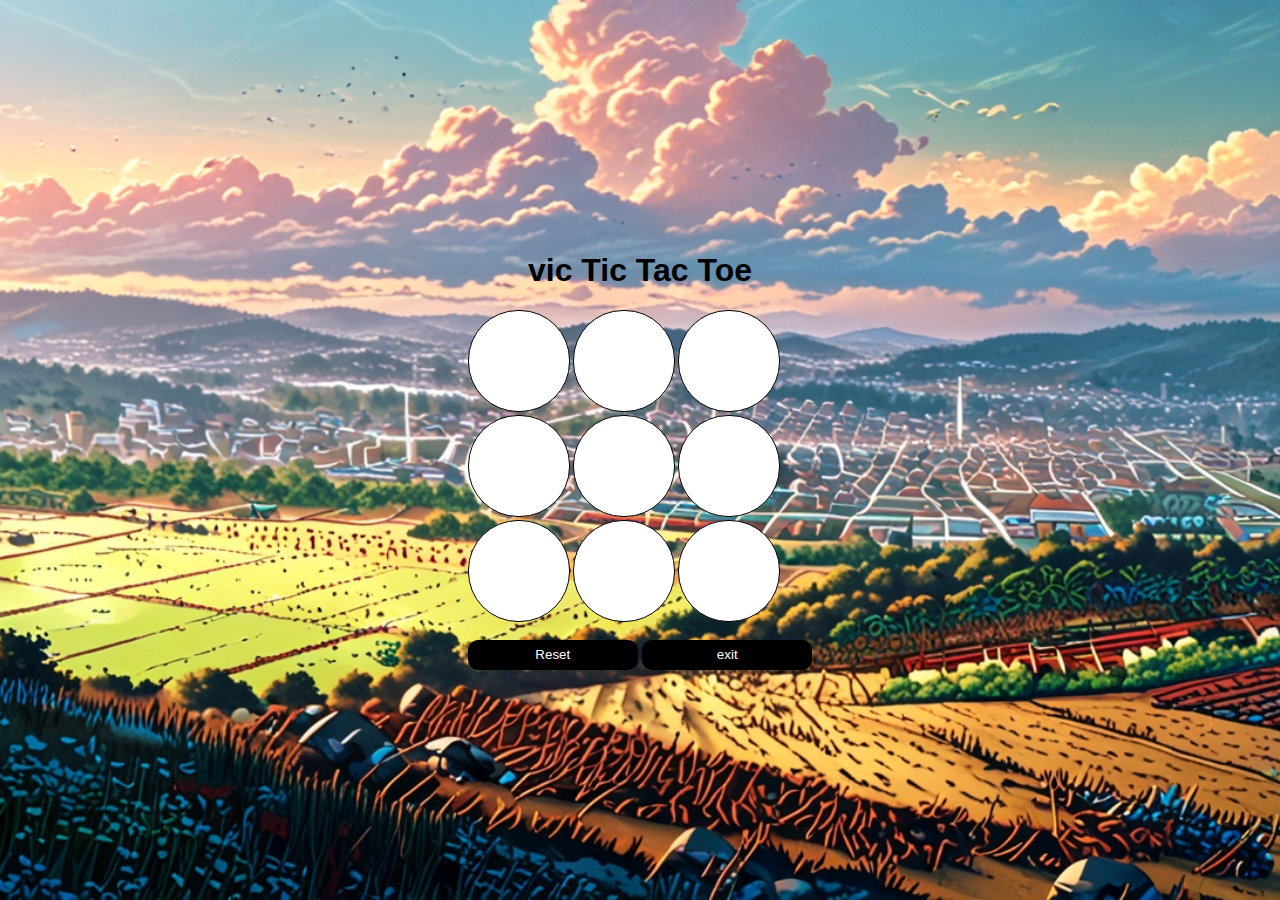
<file: game.html>
<!DOCTYPE html>
<html lang="en">
<head>
    <meta charset="UTF-8">
    <meta name="viewport" content="width=device-width, initial-scale=1.0">
    <title>Tic Tac Toe</title>
    <link rel="stylesheet" href="game.css">
</head>
<body>
    <div id="game">
        <h1>vic Tic Tac Toe</h1>
        <div id="board">
            <div class="cell" data-cell-index="0"></div>
            <div class="cell" data-cell-index="1"></div>
            <div class="cell" data-cell-index="2"></div>
            <div class="cell" data-cell-index="3"></div>
            <div class="cell" data-cell-index="4"></div>
            <div class="cell" data-cell-index="5"></div>
            <div class="cell" data-cell-index="6"></div>
            <div class="cell" data-cell-index="7"></div>
            <div class="cell" data-cell-index="8"></div>
        </div>
        <div class="btn">
            <button id="resetButton">Reset</button>
            <a href="index.html"><button>exit</button></a>
        </div>
        
    </div>
    <script src="game.js"></script>
</body>
</html>
</file>
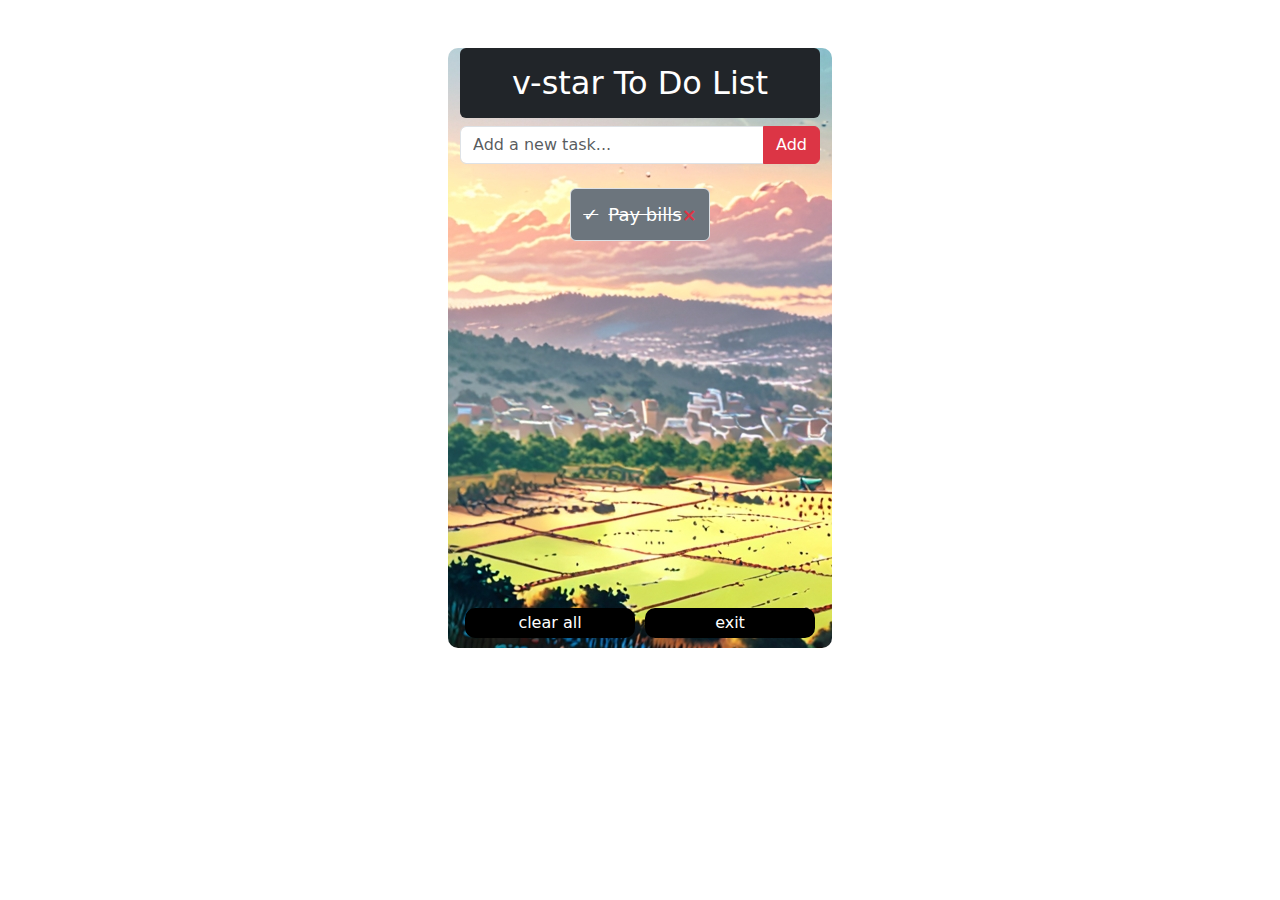
<file: re.html>
<!DOCTYPE html>
<html lang="en">
<head>
<meta charset="UTF-8">
<meta name="viewport" content="width=device-width, initial-scale=1.0">
<title>v-star To Do List</title>
<!-- Bootstrap CSS -->
<link href="https://cdn.jsdelivr.net/npm/bootstrap@5.3.0-alpha3/dist/css/bootstrap.min.css" rel="stylesheet">
<style>
  body {
    margin: 0;
    padding: 0;
    box-sizing: border-box;
    
  }
  .container {
    background: url(/Leonardo_Anime_XL_better_graphics_in_anime_style_1.jpg);
    width: 30%;
    height: 600px;
    align-items: center;
    text-align: center;
    position: relative;
    border-radius: 10px;
  }
  .list ul {
    margin: 0;
    padding: 0;
    list-style-type: none;
    width: 100%;
    align-items: center;
    text-align: center;
  }
  .list ul li {
    padding: 12px;
    background: #f8f9fa;
    margin-bottom: 5px;
    font-size: 18px;
    cursor: pointer;
    transition: background-color 0.3s;
    align-items: center;
  }
  .list ul li:hover {
    background: #e9ecef;
  }
  .list ul li.checked {
    background: #6c757d;
    color: #fff;
    text-decoration: line-through;
  }
  .list ul li.checked::before {
    content: '\2713';
    margin-right: 10px;
    color: #fff;
  }
  .close {
    float: right;
    color: #dc3545;
    font-weight: bold;
    cursor: pointer;
  }
  .close:hover {
    color: #b02a37;
  }
  .tn {
    position: absolute;
    bottom: 10px;
    left: 50%;
    transform: translateX(-50%);
    display: flex;
    gap: 10px;
  }
  .tn button {
    border-radius: 10px;
    width: 170px;
    height: 30px;
    border: 0px;
    color: #fff;
    background: #000;
  }
  .tn button:active {
    color: #000;
    background: #fff;
  }
  /* Media Queries */
@media (max-width: 768px) {
  .container {
    width: 90%;
    height: 600px;
    align-items: center;
    text-align: center;
    position: relative;
  }

  .list ul li {
    font-size: 16px;
  }

  .tn button {
    width: 140px;
    height: 40px;
  }
}

@media (max-width: 480px) {
  .container {
    
    width: 90%;
    height: 600px;
    align-items: center;
    text-align: center;
    position: relative;
  }

  .list ul li {
    font-size: 14px;
    padding: 10px;
  }

  .tn button {
    width: 70px;
    height: 35px;
  }
}
  </style>
</head>
<body>
<div class="all">
  <div class="container mt-5">
    <div class="header text-center mb-4">
      <h2 class="text-white bg-dark p-3 rounded">v-star To Do List</h2>
      <div class="input-group mb-3">
        <input type="text" id="myInput" class="jack form-control" placeholder="Add a new task...">
        <button class="btn btn-danger" onclick="newElement()">Add</button>
      </div>
    </div>
  
    <div class="list">
      <ul id="myUL" class="list-group">
        <li class="list-group-item d-flex justify-content-between align-items-center checked">Pay bills
          <span class="close">&times;</span>
        </li>
      </ul>
    </div>
    <div class="tn">
      <button>clear all</button>
      <a href="index.html"><button>exit</button></a>
    </div>
  </div>  
</div>
<!-- Bootstrap JS -->
<script src="https://cdn.jsdelivr.net/npm/bootstrap@5.3.0-alpha3/dist/js/bootstrap.bundle.min.js"></script>
<script>
  // Add a "checked" class when clicking on a list item
  const list = document.querySelector('#myUL');
  list.addEventListener('click', function(ev) {
    if (ev.target.tagName === 'LI') {
      ev.target.classList.toggle('checked');
    }
  }, false);
  
  // Add a "close" button to existing list items
  const items = document.querySelectorAll('#myUL li');
  items.forEach(item => {
    const closeBtn = item.querySelector('.close');
    closeBtn.addEventListener('click', () => {
      item.remove();
    });
  });
  
  // Add a new item to the list
  function newElement() {
    const input = document.getElementById('myInput');
    const inputValue = input.value.trim();
    if (!inputValue) {
      alert('You must write something!');
      return;
    }
  
    const li = document.createElement('li');
    li.className = 'list-group-item d-flex justify-content-between align-items-center';
    li.textContent = inputValue;
  
    const closeBtn = document.createElement('span');
    closeBtn.className = 'close';
    closeBtn.innerHTML = '&times;';
    closeBtn.addEventListener('click', () => {
      li.remove();
    });
  
    li.appendChild(closeBtn);
    document.getElementById('myUL').appendChild(li);
  
    input.value = '';
  }
  
  // Clear all list items
  const clearAllButton = document.querySelector('.tn button');
  clearAllButton.addEventListener('click', () => {
    const list = document.getElementById('myUL');
    list.innerHTML = ''; // Remove all items from the list
  });
</script>
</body>
</html>
</file>
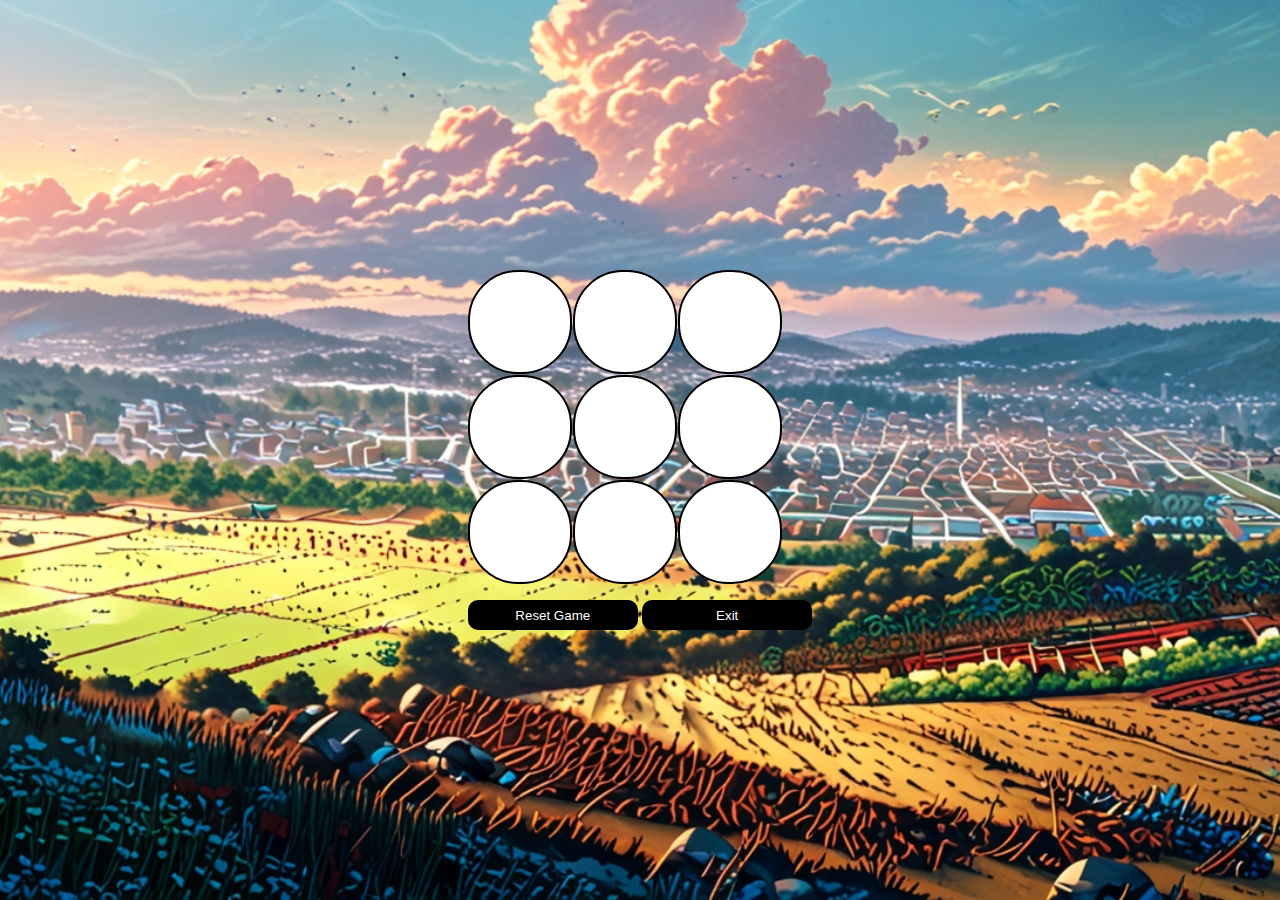
<file: tik.htm>
<!DOCTYPE html>
<html lang="en">
<head>
    <meta charset="UTF-8">
    <meta name="viewport" content="width=device-width, initial-scale=1.0">
    <title>Tic Tac Toe</title>
    <style>
        body {
            font-family: Arial, sans-serif;
            display: flex;
            flex-direction: column;
            justify-content: center;
            align-items: center;
            height: 100vh;
            margin: 0;
            background: url(/Leonardo_Anime_XL_better_graphics_in_anime_style_1.jpg);
            background-position: center;
            background-repeat: no-repeat;
            background-size: cover;
        }
        .board {
            display: grid;
            grid-template-columns: repeat(3, 100px);
            grid-template-rows: repeat(3, 100px);
            gap: 5px;
        }
        .cell {
            width: 100px;
            height: 100px;
            display: flex;
            justify-content: center;
            align-items: center;
            background-color: #fff;
            border: 2px solid #000;
            font-size: 2rem;
            cursor: pointer;
            border-radius: 50px;
        }
        .cell.taken {
            pointer-events: none;
            color: #666;
        }
        .message {
            margin-top: 20px;
            font-size: 1.5rem;
            color: #ff0000;
            font-weight: bold;
            text-align: center;
        }
        .btn button{
            border-radius: 10px;
            width: 170px;
            height: 30px;
            border: 0px;
            color: #fff;
            background: #000;
        }
        
        .btn button:active{
            color: #000;
            background: #fff;
        }
        @media (max-width: 480px) {
            .cell{
                width: 80px;
                height: 80px;
                margin-left: 10px;
            }
            .btn button{
                margin-top: 20px;
                margin-left: 60px;
                align-items: center;
            }
        }
    </style>
</head>
<body>
    <div>
        <div class="board" id="board"></div>
        <div class="message" id="message"></div>
        <div class="btn">
            <button class="button" id="resetBtn">Reset Game</button>
            <button class="button" id="exitBtn">Exit</button>
        </div>
    </div>

    <script>
        const boardElement = document.getElementById('board');
        const messageElement = document.getElementById('message');
        const resetButton = document.getElementById('resetBtn');
        const exitButton = document.getElementById('exitBtn');

        let board = Array(9).fill(null);
        let currentPlayer = 'X';

        // Winning combinations
        const winningCombinations = [
            [0, 1, 2], [3, 4, 5], [6, 7, 8],
            [0, 3, 6], [1, 4, 7], [2, 5, 8],
            [0, 4, 8], [2, 4, 6]
        ];

        // Initialize board
        function initializeBoard() {
            boardElement.innerHTML = '';
            board.forEach((_, index) => {
                const cell = document.createElement('div');
                cell.classList.add('cell');
                cell.dataset.index = index;
                cell.addEventListener('click', handlePlayerMove);
                boardElement.appendChild(cell);
            });
            messageElement.textContent = '';
        }

        // Check for winner
        function checkWinner(player) {
            return winningCombinations.some(combination => 
                combination.every(index => board[index] === player)
            );
        }

        // Check for draw
        function isDraw() {
            return board.every(cell => cell !== null);
        }

        // Handle player move
        function handlePlayerMove(event) {
            const index = event.target.dataset.index;

            if (!board[index]) {
                board[index] = currentPlayer;
                event.target.textContent = currentPlayer;
                event.target.classList.add('taken');

                if (checkWinner(currentPlayer)) {
                    messageElement.textContent = `${currentPlayer} wins!`;
                    endGame();
                } else if (isDraw()) {
                    messageElement.textContent = `It's a draw!`;
                    endGame();
                } else {
                    currentPlayer = currentPlayer === 'X' ? 'O' : 'X';
                    if (currentPlayer === 'O') {
                        computerMove();
                    }
                }
            }
        }

        // Computer makes a random move
        function computerMove() {
            let availableMoves = board.map((cell, index) => cell === null ? index : null).filter(index => index !== null);
            const randomIndex = availableMoves[Math.floor(Math.random() * availableMoves.length)];

            board[randomIndex] = 'O';
            const cell = document.querySelector(`.cell[data-index='${randomIndex}']`);
            cell.textContent = 'O';
            cell.classList.add('taken');

            if (checkWinner('O')) {
                messageElement.textContent = `O wins!`;
                endGame();
            } else if (isDraw()) {
                messageElement.textContent = `It's a draw!`;
                endGame();
            } else {
                currentPlayer = 'X';
            }
        }

        // End game
        function endGame() {
            document.querySelectorAll('.cell').forEach(cell => cell.removeEventListener('click', handlePlayerMove));
        }

        // Reset game
        resetButton.addEventListener('click', () => {
            board = Array(9).fill(null);
            currentPlayer = 'X';
            initializeBoard();
        });

        // Exit to main page
        exitButton.addEventListener('click', () => {
            window.location.href = 'index.html'; // Replace with the actual main page URL
        });

        initializeBoard();
    </script>
</body>
</html>
</file>
<file: game.css>
body {
    font-family: Arial, sans-serif;
    display: flex;
    justify-content: center;
    align-items: center;
    height: 100vh;
    margin: 0;
    background: url(/Leonardo_Anime_XL_better_graphics_in_anime_style_1.jpg);
    background-position: center;
    background-repeat: no-repeat;
    background-size: cover;
}

#game {
    text-align: center;
}

#board {
    display: grid;
    grid-template-columns: repeat(3, 100px);
    grid-template-rows: repeat(3, 100px);
    gap: 5px;
    margin-bottom: 20px;
    
}

.cell {
    width: 100px;
    height: 100px;
    display: flex;
    justify-content: center;
    align-items: center;
    background-color: #fff;
    border: 1px solid #000;
    font-size: 36px;
    cursor: pointer;
    border-radius: 50px;
}

.btn button{
    border-radius: 10px;
    width: 170px;
    height: 30px;
    border: 0px;
    color: #fff;
    background: #000;
}

.btn button:active{
    color: #000;
    background: #fff;
}

@media (max-width: 480px) {
     .btn button{
        margin-top: 20px;
     }
}
</file>
